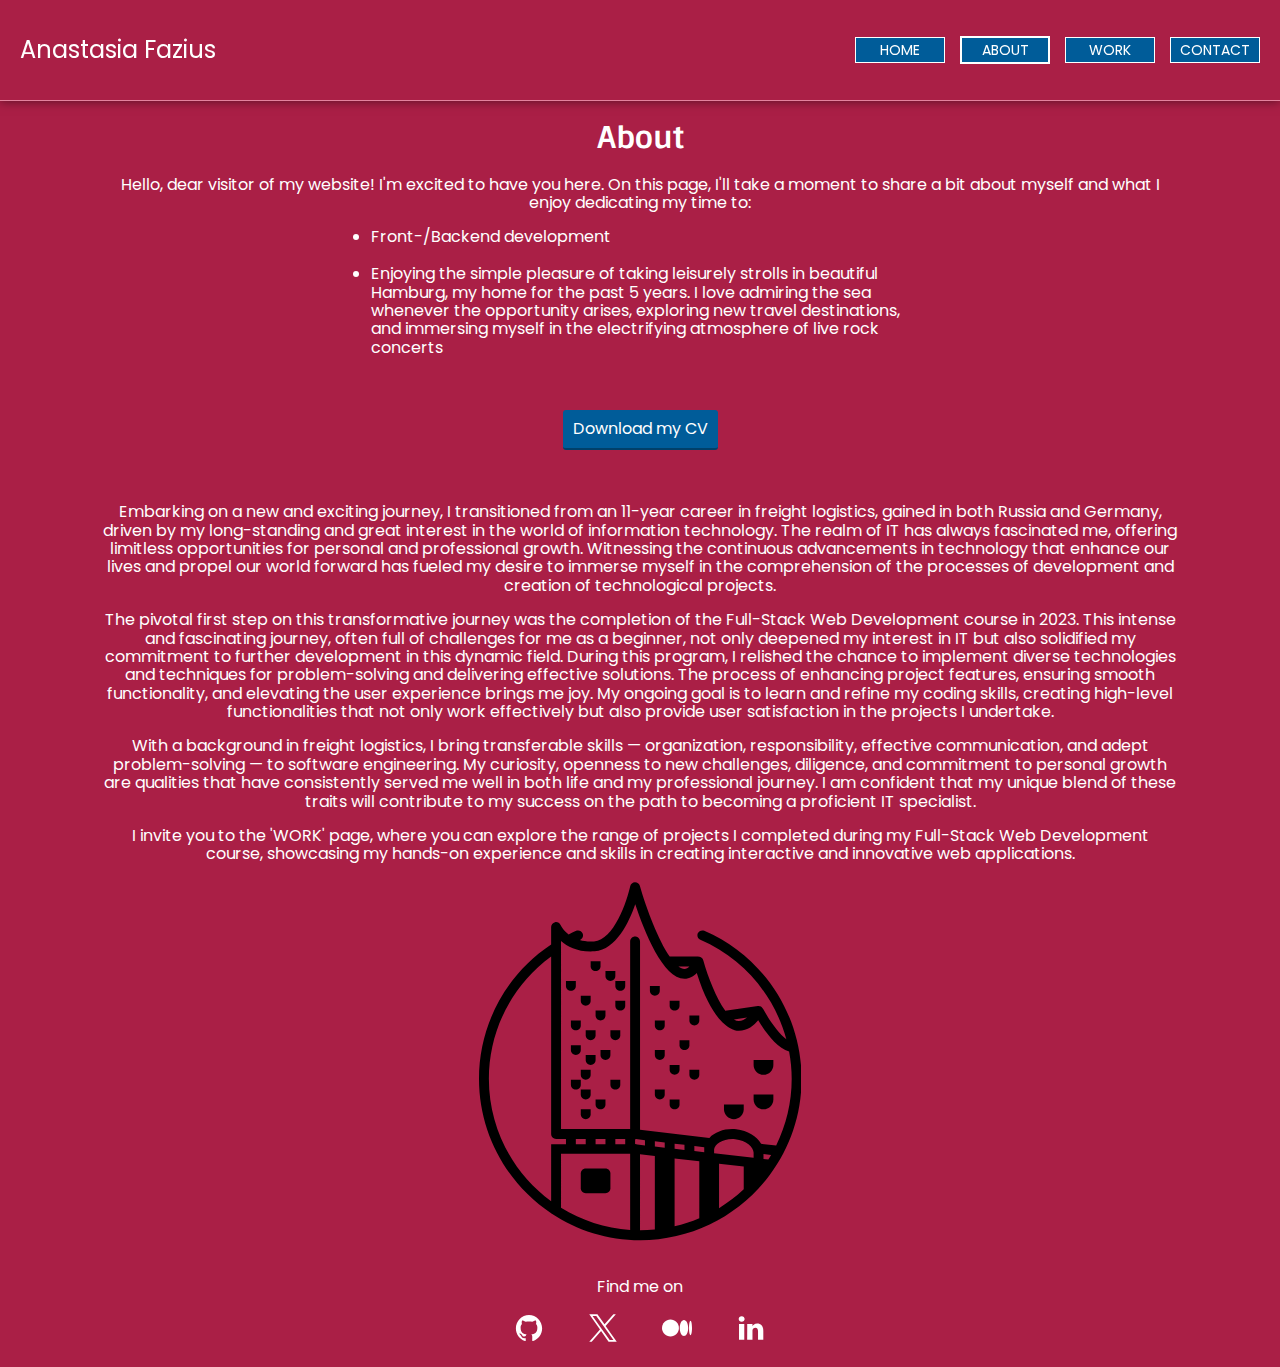
<file: about.html>
<!DOCTYPE html>
<html lang="en">
  <head>
    <meta charset="utf-8" />
    <meta name="viewport" content="width=device-width, initial-scale=1" />
    <title>About Anastasia Fazius</title>
    <meta http-equiv="X-UA-Compatible" content="ie=edge" />
    <link rel="shortcut icon" href="img/my-favicon.ico" />
    <link
      rel="stylesheet"
      type="text/css"
      href="css/necolas.github.io_normalize.css_latest_normalize.css"
    />
    <link rel="stylesheet" type="text/css" href="css/style.production.css" />
    <!-- <link rel="stylesheet" type="text/css" href="css/styles-origin.css" /> -->
    <!-- Fonts -->
    <link rel="preconnect" href="https://fonts.googleapis.com" />
    <link rel="preconnect" href="https://fonts.gstatic.com" crossorigin />
    <link
      href="https://fonts.googleapis.com/css2?family=Sintony:wght@400;700&display=swap"
      rel="stylesheet"
    />

    <link rel="preconnect" href="https://fonts.googleapis.com" />
    <link rel="preconnect" href="https://fonts.gstatic.com" crossorigin />
    <link
      href="https://fonts.googleapis.com/css2?family=Poppins:ital@0;1&display=swap"
      rel="stylesheet"
    />
    <link rel="preconnect" href="https://fonts.googleapis.com" />
    <link rel="preconnect" href="https://fonts.gstatic.com" crossorigin />
    <link
      href="https://fonts.googleapis.com/css2?family=Poppins:ital@1&display=swap"
      rel="stylesheet"
    />
  </head>
  <body>
    <header class="page-header">
      <p class="page-header__item" id="logo-name">Anastasia Fazius</p>
      <nav class="main-navigation page-header__item">
        <ul role="menubar" class="navigation-list">
          <li
            role="presentation"
            onclick="redirectTo('index.html');"
            style="cursor: pointer"
          >
            <a href="index.html" role="menuitem" class="navigation-list__item"
              >HOME</a
            >
          </li>
          <li
            role="presentation"
            style="border: 2px solid white; cursor: pointer"
            onclick="redirectTo('about.html');"
          >
            <a
              href="about.html"
              role="menuitem"
              class="navigation-list__item--active"
              >ABOUT</a
            >
          </li>
          <li
            role="presentation"
            onclick="redirectTo('work.html');"
            style="cursor: pointer"
          >
            <a href="work.html" role="menuitem" class="navigation-list__item"
              >WORK</a
            >
          </li>
          <li
            role="presentation"
            onclick="redirectTo('contact.html');"
            style="cursor: pointer"
          >
            <a href="contact.html" role="menuitem" class="navigation-list__item"
              >CONTACT</a
            >
          </li>
        </ul>
      </nav>
    </header>

    <main class="main_about">
      <!--style="padding: 0 20px; height: 100%; "-->
      <h1>About</h1>
      <div>
        <p style="margin-top: 0">
          Hello, dear visitor of my website! I'm excited to have you here. On
          this page, I'll take a moment to share a bit about myself and what I
          enjoy dedicating my time to:
        </p>
        <ul class="introduction-text">
          <li>Front-/Backend development</li>
          <br />
          <li>
            Enjoying the simple pleasure of taking leisurely strolls in
            beautiful Hamburg, my home for the past 5 years. I love admiring the
            sea whenever the opportunity arises, exploring new travel
            destinations, and immersing myself in the electrifying atmosphere of
            live rock concerts
          </li>
        </ul>

        <br />
        <br />
        <a href="files/Anastasia Fazius_CV.pdf" class="button" download
          >Download my CV</a
        >
      </div>
      <br />
      <br />

      <div>
        <p>
          Embarking on a new and exciting journey, I transitioned from an
          11-year career in freight logistics, gained in both Russia and
          Germany, driven by my long-standing and great interest in the world of
          information technology. The realm of IT has always fascinated me,
          offering limitless opportunities for personal and professional growth.
          Witnessing the continuous advancements in technology that enhance our
          lives and propel our world forward has fueled my desire to immerse
          myself in the comprehension of the processes of development and
          creation of technological projects.
        </p>
        <p>
          The pivotal first step on this transformative journey was the
          completion of the Full-Stack Web Development course in 2023. This
          intense and fascinating journey, often full of challenges for me as a
          beginner, not only deepened my interest in IT but also solidified my
          commitment to further development in this dynamic field. During this
          program, I relished the chance to implement diverse technologies and
          techniques for problem-solving and delivering effective solutions. The
          process of enhancing project features, ensuring smooth functionality,
          and elevating the user experience brings me joy. My ongoing goal is to
          learn and refine my coding skills, creating high-level functionalities
          that not only work effectively but also provide user satisfaction in
          the projects I undertake.
        </p>
        <p>
          With a background in freight logistics, I bring transferable skills —
          organization, responsibility, effective communication, and adept
          problem-solving — to software engineering. My curiosity, openness to
          new challenges, diligence, and commitment to personal growth are
          qualities that have consistently served me well in both life and my
          professional journey. I am confident that my unique blend of these
          traits will contribute to my success on the path to becoming a
          proficient IT specialist.
        </p>
        <p>
          I invite you to the 'WORK' page, where you can explore the range of
          projects I completed during my Full-Stack Web Development course,
          showcasing my hands-on experience and skills in creating interactive
          and innovative web applications.
        </p>
      </div>

      <div class="svg-wrapper">
        <svg
          role="img"
          alt="Graphic image of the Elbe Philharmonic in Hamburg"
          width="276.5224mm"
          height="306.86426mm"
          viewBox="0 0 276.5224 306.86426"
          version="1.1"
          id="svg324"
          inkscape:export-filename="bitmap.svg"
          inkscape:export-xdpi="96"
          inkscape:export-ydpi="96"
          xmlns:inkscape="http://www.inkscape.org/namespaces/inkscape"
          xmlns:sodipodi="http://sodipodi.sourceforge.net/DTD/sodipodi-0.dtd"
          xmlns="http://www.w3.org/2000/svg"
          xmlns:svg="http://www.w3.org/2000/svg"
        >
          <sodipodi:namedview
            id="namedview326"
            pagecolor="#ffffff"
            bordercolor="#000000"
            borderopacity="0.25"
            inkscape:showpageshadow="2"
            inkscape:pageopacity="0.0"
            inkscape:pagecheckerboard="0"
            inkscape:deskcolor="#d1d1d1"
            inkscape:document-units="mm"
            showgrid="false"
          />
          <defs id="defs321" />
          <g
            inkscape:label="Layer 1"
            inkscape:groupmode="layer"
            id="layer1"
            transform="translate(73.680548,40.238576)"
          >
            <g
              id="g77"
              transform="matrix(0.35277778,0,0,0.35277778,-147.29993,-129.13613)"
            >
              <path
                d="m 756.14,370.07 c -6.0586,-2.5938 -13.152,0.16797 -15.781,6.2539 -2.6289,6.0859 0.16797,13.141 6.2539,15.781 104.46,45.203 180.06,135.06 208.91,241.52 -19.523,-14.578 -43.078,-48.516 -56.941,-74.426 -0.0469,-0.0977 -0.14453,-0.16797 -0.19141,-0.26562 -0.19141,-0.32422 -0.44531,-0.58984 -0.66016,-0.88672 -0.5625,-0.80469 -1.1992,-1.5234 -1.9336,-2.1484 -0.40625,-0.35938 -0.81641,-0.68359 -1.2734,-0.98438 -0.76953,-0.49219 -1.5977,-0.875 -2.4492,-1.1875 -0.61328,-0.22656 -1.1992,-0.40625 -1.8477,-0.53906 -0.79297,-0.15625 -1.5859,-0.32422 -2.3867,-0.32422 -0.3125,0 -0.60156,0.10938 -0.91016,0.14453 -0.21484,0.0234 -0.40625,-0.0586 -0.625,-0.0352 l -79.117,11.305 c -21.781,-30.145 -42.312,-81.84 -53.52,-122.61 -0.0859,-0.30078 -0.27734,-0.53906 -0.37109,-0.82812 -0.17969,-0.50391 -0.39453,-0.94922 -0.64844,-1.4297 -0.43359,-0.83984 -0.94922,-1.5977 -1.5586,-2.3047 -0.3125,-0.37109 -0.60156,-0.73047 -0.96094,-1.0547 -0.81641,-0.75781 -1.7383,-1.3555 -2.7461,-1.8477 -0.27734,-0.13281 -0.49219,-0.33594 -0.76953,-0.44531 -1.1992,-0.49219 -2.4844,-0.81641 -3.8281,-0.88672 -0.14453,-0.0117 -0.26562,0.0352 -0.39453,0.0352 -0.10938,0 -0.19141,-0.0586 -0.28906,-0.0586 h -70.02 c -27.613,-40.559 -56.125,-114.45 -72.539,-172.14 -1.5117,-5.293 -6.625,-8.832 -11.914,-8.7109 -5.4961,0.16797 -10.176,4.0547 -11.352,9.4336 -7.9453,36.254 -39.254,131.09 -88.152,134.59 -13.488,0.99609 -24.91,-0.52734 -34.668,-3.3945 0.28906,-0.13281 0.57422,-0.27734 0.86328,-0.40625 6.0859,-2.6406 8.8672,-9.707 6.2383,-15.781 -2.6289,-6.0859 -9.7188,-8.8672 -15.781,-6.2383 -6.2148,2.6992 -12.301,5.6289 -18.336,8.6289 -13.367,-10.559 -19.129,-22.141 -19.547,-23.039 -2.3633,-5.1133 -7.9805,-7.8359 -13.477,-6.6719 -5.5078,1.2344 -9.4219,6.1094 -9.4219,11.734 v 42.445 c -109.78,72.938 -175.31,194.94 -175.31,326.63 0,136.07 69.73,256.12 175.31,326.40997 v 0.5039 h 0.79297 c 61.945,41.027 136.13,65.004 215.82,65.004 216.1,0 391.92,-175.80996 391.92,-391.91996 0,-156.45 -92.785,-297.7 -236.39,-359.86 z m 104.05,210.88 c -5.6523,4.6914 -12.48,8.3047 -20.195,8.3047 -3.875,0 -7.8477,-1.332 -11.867,-3.7188 z M 719.96,456.86 c -3.4922,3.4336 -7.5703,6 -11.965,6 -4.6797,0 -9.625,-2.1602 -14.723,-6 z M 232.69,729.93 c 0,-118.19 56.305,-228 151.31,-297.28 V 864 c 0,6.6367 5.375,12 12,12 h 24 v 12.875 l -36,-0.0117 v 138.2 C 292.367,960.08328 232.69,851.86328 232.69,729.92328 Z M 576,912 v 184.93 c -61.285,-4.0664 -118.51,-23.16 -168,-53.688 V 911.992 Z M 444,888.875 V 876 h 24 v 12.887 z m 48,0.0234 v -12.898 h 24 v 12.91 z m 48,0.0117 v -12.91 h 24 v 12.926 z m 48,-0.96875 v -11.09 c 0.94922,0 1.7891,-0.33594 2.6641,-0.53906 l 21.336,2.543 v 12.77 l -18.422,-2.1016 c -1.6797,-0.91016 -3.5273,-1.5703 -5.5781,-1.582 z m 12,209.88995 -0.0586,-184.43995 36.059,4.2344 v 178.48995 c -11.652,1.1172 -23.449,1.7383 -35.387,1.7383 -0.20703,-0.01 -0.41016,-0.02 -0.61328,-0.02 z m 36,-203.45995 v -12.648 l 24,2.8555 v 12.527 z m 108,35.918 v 138.46995 c -19.211,8.1602 -39.289,14.629 -60,19.453 V 923.26241 Z m -60,-30.445 v -12.395 l 24,2.8555 v 12.277 z m 216,24.625 v -11.93 l 18.59,2.125 c -2.1953,3.7578 -4.4414,7.4766 -6.7695,11.148 z m -24,-2.7383 -96,-10.945 v -9.6953 c 1.7656,-13.871 24.457,-27.613 51.336,-24.637 26.988,2.9883 45.504,20.09 44.664,33.707 z m -84,14.184 60,7.0312 v 55.273 c -18.359,17.20695 -38.426,32.61695 -60,45.81595 z m -36,-27.863 -24,-2.7344 v -12.156 l 24,2.8555 z m 174.84,-16.125 -36.625,-4.1875 c -10.234,-18.059 -32.832,-32.113 -60.254,-35.148 -26.27,-2.8906 -51.086,5.8203 -65.449,20.797 l -168.51,-19.973 v -457.41 c 0,-6.625 -5.375,-12 -12,-12 -6.625,0 -12,5.375 -12,12 v 456 h -168 v -457.23 c 16.453,14.316 42.66,27.996 81.852,25.211 51.84,-3.7305 83.23,-69.898 98.52,-114.17 21.828,65.879 67.477,181.04 119.63,181.04 12.59,0 22.512,-6.4453 29.82,-13.992 41.879,133.27 92.062,140.39 102.18,140.39 21.324,0 37.297,-13.715 47.172,-25.68 15.516,25.609 45.086,67.789 75.07,75.816 3.9844,21.719 6.2891,43.922 6.2891,66.539 0,58.117 -13.594,113.09 -37.691,162 z"
                id="path9"
              />

              <path
                class="background"
                d="m 528,492 c 6.6367,0 12,-5.375 12,-12 v -12 h -24 v 12 c 0,6.625 5.3633,12 12,12 z"
                id="path11"
              />
              <path
                d="m 492,468 c 6.6367,0 12,-5.375 12,-12 v -12 h -24 v 12 c 0,6.625 5.3633,12 12,12 z"
                id="path13"
              />
              <path
                d="m 540,552 c 0,6.625 5.3633,12 12,12 6.6367,0 12,-5.375 12,-12 v -12 h -24 z"
                id="path15"
              />
              <path
                d="m 540,504 c 0,6.625 5.3633,12 12,12 6.6367,0 12,-5.375 12,-12 v -12 h -24 z"
                id="path17"
              />
              <path
                d="m 648,516 v -12 h -24 v 12 c 0,6.625 5.3633,12 12,12 6.6367,0 12,-5.375 12,-12 z"
                id="path19"
              />
              <path
                d="m 684,564 c 6.6367,0 12,-5.375 12,-12 v -12 h -24 v 12 c 0,6.625 5.3633,12 12,12 z"
                id="path21"
              />
              <path
                d="m 720,588 c 0,6.625 5.3633,12 12,12 6.6367,0 12,-5.375 12,-12 v -12 h -24 z"
                id="path23"
              />

              <path
                class="background"
                d="m 720,636 h -24 v 12 c 0,6.625 5.3633,12 12,12 6.6367,0 12,-5.375 12,-12 z"
                id="path25"
              />
              <path
                d="m 672,708 c 0,6.625 5.3633,12 12,12 6.6367,0 12,-5.375 12,-12 v -12 h -24 z"
                id="path27"
              />
              <path
                d="m 720,720 c 0,6.625 5.3633,12 12,12 6.6367,0 12,-5.375 12,-12 v -12 h -24 z"
                id="path29"
              />
              <path
                d="m 636,600 c 0,6.625 5.3633,12 12,12 6.6367,0 12,-5.375 12,-12 v -12 h -24 z"
                id="path31"
              />
              <path
                d="m 636,672 c 0,6.625 5.3633,12 12,12 6.6367,0 12,-5.375 12,-12 v -12 h -24 z"
                id="path33"
              />

              <path
                class="background"
                d="m 636,768 c 0,6.625 5.3633,12 12,12 6.6367,0 12,-5.375 12,-12 v -12 h -24 z"
                id="path35"
              />
              <path
                d="m 672,792 c 0,6.625 5.3633,12 12,12 6.6367,0 12,-5.375 12,-12 v -12 h -24 z"
                id="path37"
              />
              <path
                d="m 528,624 c 0,6.625 5.3633,12 12,12 6.6367,0 12,-5.375 12,-12 v -12 h -24 z"
                id="path39"
              />

              <path
                class="background"
                d="m 528,660 h -24 v 12 c 0,6.625 5.3633,12 12,12 6.6367,0 12,-5.375 12,-12 z"
                id="path41"
              />
              <path
                d="m 528,744 c 0,6.625 5.3633,12 12,12 6.6367,0 12,-5.375 12,-12 v -12 h -24 z"
                id="path43"
              />
              <path
                d="m 492,792 c 0,6.625 5.3633,12 12,12 6.6367,0 12,-5.375 12,-12 v -12 h -24 z"
                id="path45"
              />
              <path
                d="m 456,816 c 0,6.625 5.3633,12 12,12 6.6367,0 12,-5.375 12,-12 v -12 h -24 z"
                id="path47"
              />
              <path
                d="m 456,732 h -24 v 12 c 0,6.625 5.3633,12 12,12 6.6367,0 12,-5.375 12,-12 z"
                id="path49"
              />

              <path
                class="background"
                d="m 456,768 c 0,6.625 5.3633,12 12,12 6.6367,0 12,-5.375 12,-12 v -12 h -24 z"
                id="path51"
              />
              <path
                d="m 492,672 h -24 v 12 c 0,6.625 5.3633,12 12,12 6.6367,0 12,-5.375 12,-12 z"
                id="path53"
              />

              <path
                class="background"
                d="m 432,660 c 0,6.625 5.3633,12 12,12 6.6367,0 12,-5.375 12,-12 v -12 h -24 z"
                id="path55"
              />
              <path
                d="m 456,720 c 0,6.625 5.3633,12 12,12 6.6367,0 12,-5.375 12,-12 v -12 h -24 z"
                id="path57"
              />
              <path
                d="m 468,624 c 0,6.625 5.3633,12 12,12 6.6367,0 12,-5.375 12,-12 v -12 h -24 z"
                id="path59"
              />
              <path
                d="m 456,588 h -24 v 12 c 0,6.625 5.3633,12 12,12 6.6367,0 12,-5.375 12,-12 z"
                id="path61"
              />

              <path
                class="background"
                d="m 492,576 c 0,6.625 5.3633,12 12,12 6.6367,0 12,-5.375 12,-12 v -12 h -24 z"
                id="path63"
              />
              <path
                d="m 468,552 c 6.6367,0 12,-5.375 12,-12 v -12 h -24 v 12 c 0,6.625 5.3633,12 12,12 z"
                id="path65"
              />
              <path
                d="m 444,504 v -12 h -24 v 12 c 0,6.625 5.3633,12 12,12 6.6367,0 12,-5.375 12,-12 z"
                id="path67"
              />

              <path
                class="background"
                d="m 876,696 c 0,13.246 10.754,24 24,24 13.246,0 24,-10.754 24,-24 v -12 h -48 z"
                id="path69"
              />
              <path
                d="m 876,780 c 0,13.246 10.754,24 24,24 13.246,0 24,-10.754 24,-24 v -12 h -48 z"
                id="path71"
              />

              <path
                class="background"
                d="m 804,804 c 0,13.246 10.754,24 24,24 13.246,0 24,-10.754 24,-24 v -12 h -48 z"
                id="path73"
              />
              <path
                d="m 468,1008 h 48 c 6.625,0 12,-5.3633 12,-12 v -36 c 0,-6.6367 -5.375,-12 -12,-12 h -48 c -6.625,0 -12,5.3633 -12,12 v 36 c 0,6.6367 5.375,12 12,12 z"
                id="path75"
              />
            </g>
          </g>
        </svg>
      </div>
    </main>

    <footer class="page-footer">
      <p>Find me on</p>
      <div class="social-media">
        <a href="https://github.com/nastja4" target="_blank"
          ><img
            src="img/github_icon.svg"
            alt="A link to the account in the form of Github icon"
        /></a>
        <a href="https://twitter.com/AnastasiaFazius" target="_blank"
          ><img
            src="img/x_twitter_icon.svg"
            alt="A link to the account in the form of Twitter icon"
        /></a>
        <a href="https://medium.com/@anastasiafazius" target="_blank"
          ><img
            src="img/medium_icon.svg"
            alt="A link to the account in the form of Medium icon"
        /></a>
        <a href="https://www.linkedin.com/in/anastasiafazius/" target="_blank"
          ><img
            src="img/linkedin_icon.svg"
            alt="A link to the account in the form of LinkedIn icon"
        /></a>
      </div>
    </footer>
    <script src="js/main.js"></script>
    <!-- <script src="js/tota11y.min.js"></script> -->
  </body>
</html>
</file>
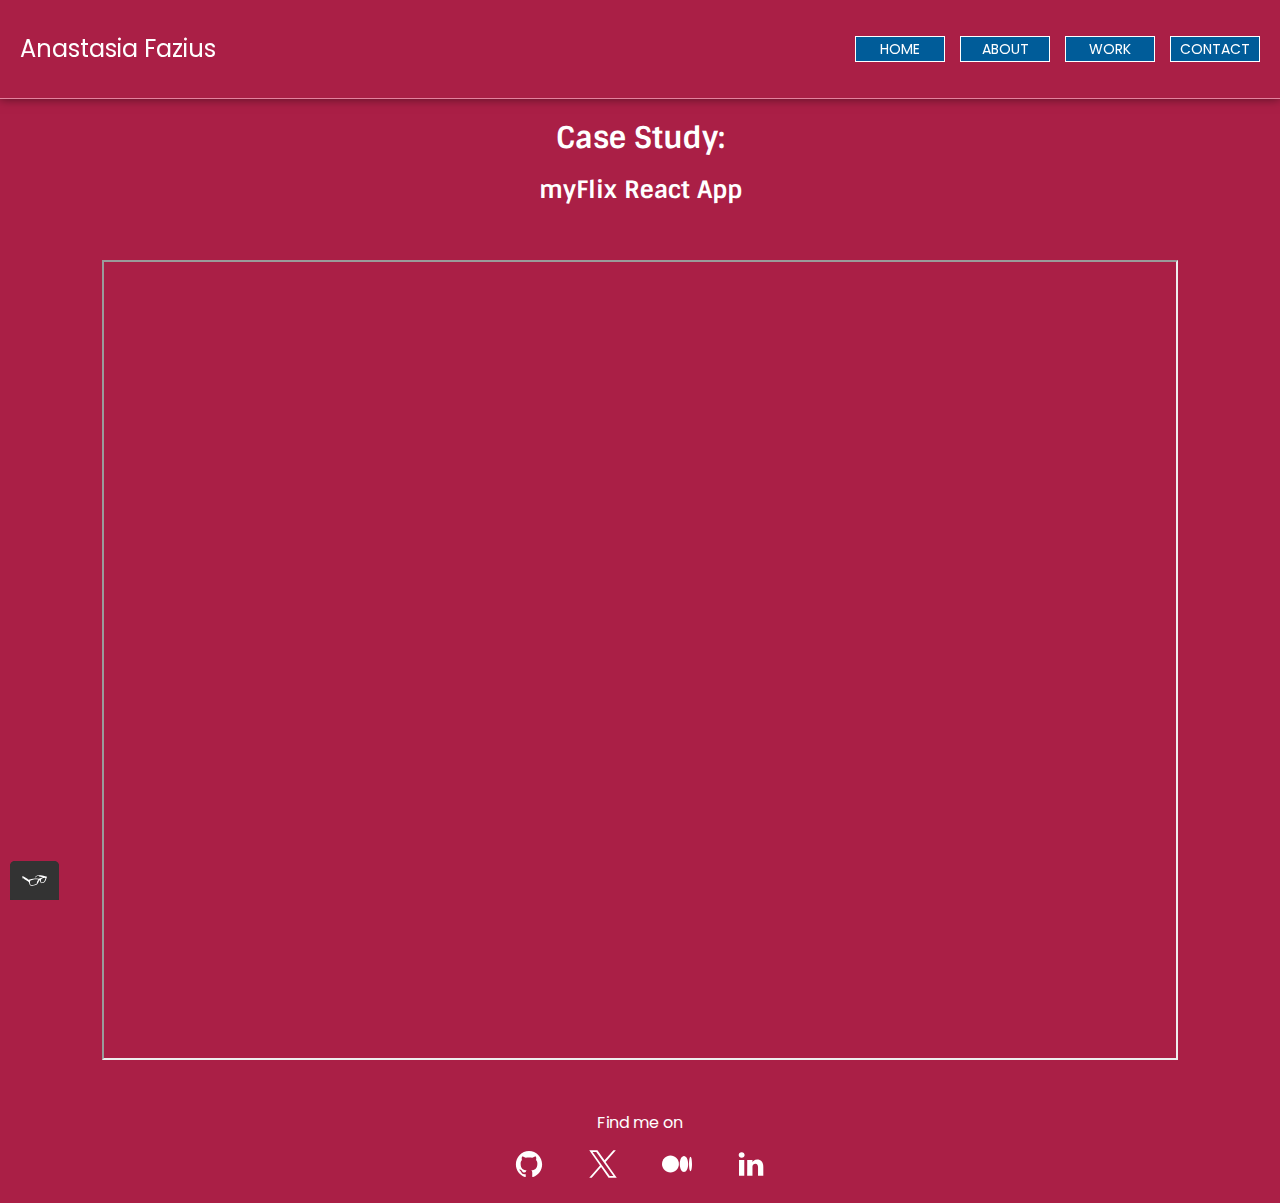
<file: casestudy.html>
<!DOCTYPE html>
<html lang="en">
  <head>
    <meta charset="utf-8">
    <meta name="viewport" content="width=device-width, initial-scale=1.0">
    <title>Case Study Project #3</title>
    <meta http-equiv="X-UA-Compatible" content="ie=edge">
        <link rel="shortcut icon" href="img/my-favicon.ico">
        <link rel="stylesheet" type="text/css" href="css/necolas.github.io_normalize.css_latest_normalize.css">
        <link rel="stylesheet" type="text/css" href="css/style.production.css">
        <!-- <link rel="stylesheet" type="text/css" href="css/styles-origin.css"> -->
        <!-- Fonts -->
        <link rel="preconnect" href="https://fonts.googleapis.com">
        <link rel="preconnect" href="https://fonts.gstatic.com" crossorigin>
        <link href="https://fonts.googleapis.com/css2?family=Sintony:wght@400;700&display=swap" rel="stylesheet">

        <link rel="preconnect" href="https://fonts.googleapis.com">
        <link rel="preconnect" href="https://fonts.gstatic.com" crossorigin>
        <link href="https://fonts.googleapis.com/css2?family=Poppins:ital@0;1&display=swap" rel="stylesheet">
        <link rel="preconnect" href="https://fonts.googleapis.com">
        <link rel="preconnect" href="https://fonts.gstatic.com" crossorigin>
        <link href="https://fonts.googleapis.com/css2?family=Poppins:ital@1&display=swap" rel="stylesheet">
  </head>
  <body>
    <header class="page-header">            
      <p class="page-header__item" id="logo-name">Anastasia Fazius</p>            
      <nav class="main-navigation page-header__item">
          <ul role="menubar" class="navigation-list">
              <li role="presentation" onclick="redirectTo('index.html');" style="cursor: pointer;">
                  <a href="index.html" role="menuitem" class="navigation-list__item">HOME</a>
              </li>
              <li role="presentation" onclick="redirectTo('about.html');" style="cursor: pointer;">
                  <a href="about.html" role="menuitem" class="navigation-list__item">ABOUT</a>
              </li>
              <li role="presentation" onclick="redirectTo('work.html');" style="cursor: pointer;">
                  <a href="work.html" role="menuitem" class="navigation-list__item">WORK</a>
              </li>          
              <li role="presentation" onclick="redirectTo('work.html');" style="cursor: pointer;">
                  <a href="contact.html" role="menuitem" class="navigation-list__item--active">CONTACT</a>
              </li>      
          </ul> 
      </nav>        
    </header>

    <main class="main_casestudy"> 
      <h1>Case Study:</h1>
      <h2 style="margin-top: 0;">myFlix React App</h2>
      <br>
      <br>
      <iframe src="files/case-study-React-app.pdf" width="100%" height="800px"></iframe>
      <br>      
    </main>

    <footer class="page-footer">
      <p>
          Find me on
      </p>
      <div class="social-media">
          <a href="https://github.com/nastja4" target="_blank"><img src="img/github_icon.svg" alt="A link to the account in the form of Github icon"></a>                
          <a href="https://twitter.com/AnastasiaFazius" target="_blank"><img src="img/x_twitter_icon.svg" alt="A link to the account in the form of Twitter icon"></a>
          <a href="https://medium.com/@anastasiafazius" target="_blank"><img src="img/medium_icon.svg" alt="A link to the account in the form of Medium icon"></a>
          <a href="https://www.linkedin.com/in/anastasiafazius/" target="_blank"><img src="img/linkedin_icon.svg" alt="A link to the account in the form of LinkedIn icon"></a>
      </div>
    </footer>        
    <script src="js/main.js"></script> 
    <script src="js/tota11y.min.js"></script>
  </body>
</html>
</file>
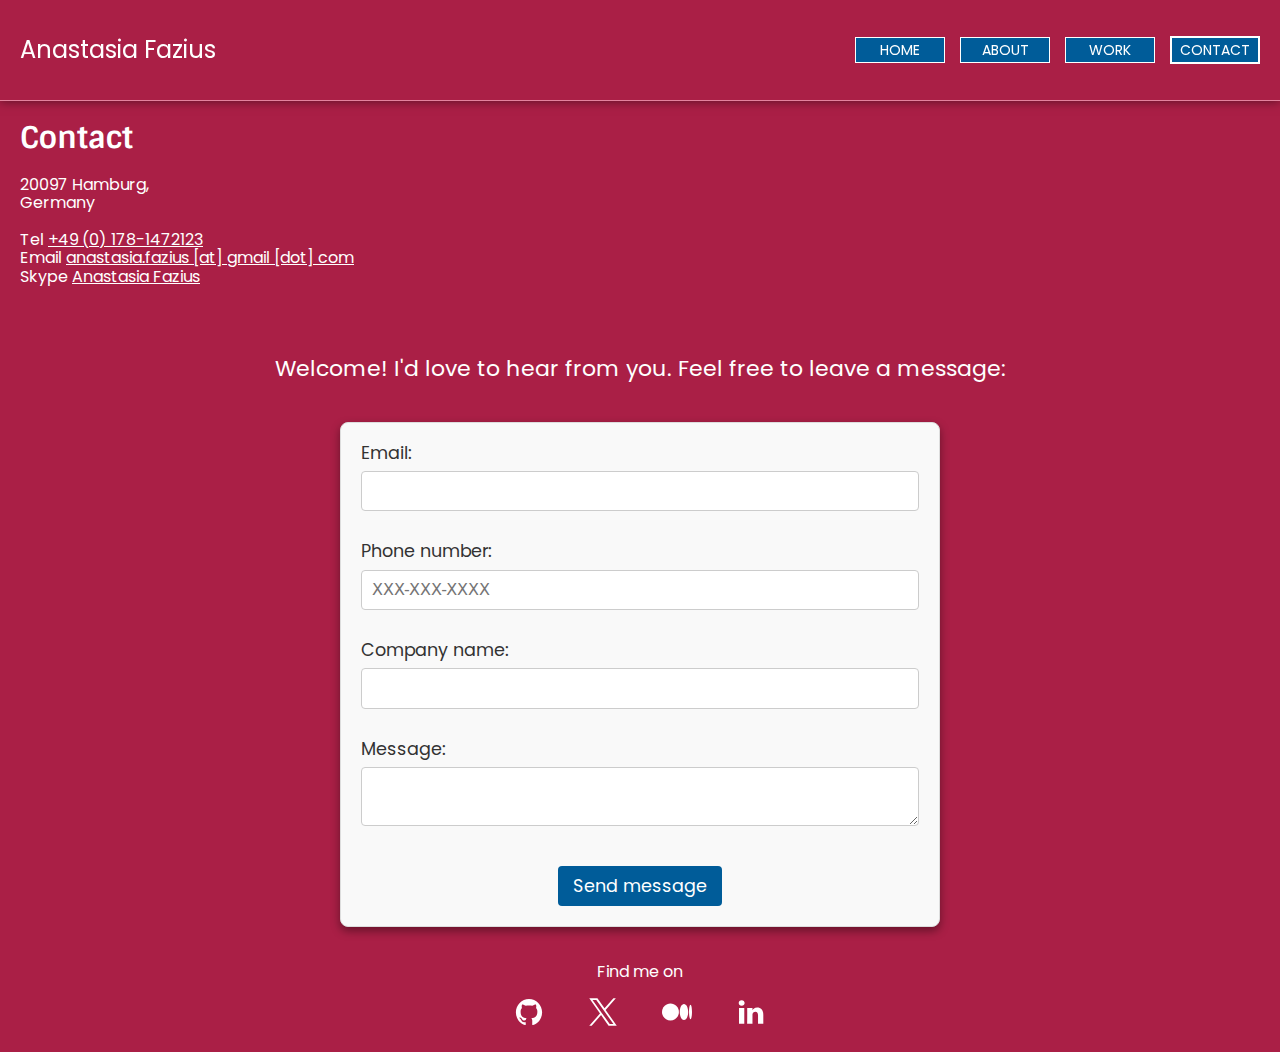
<file: contact.html>
<!DOCTYPE html>
<html lang="en">
  <head>
    <meta charset="utf-8" />
    <meta name="viewport" content="width=device-width, initial-scale=1" />
    <title>Contact Anastasia Fazius</title>
    <meta http-equiv="X-UA-Compatible" content="ie=edge" />
    <link rel="shortcut icon" href="img/my-favicon.ico" />
    <link
      rel="stylesheet"
      type="text/css"
      href="css/necolas.github.io_normalize.css_latest_normalize.css"
    />
    <link rel="stylesheet" type="text/css" href="css/style.production.css" />
    <!-- <link rel="stylesheet" type="text/css" href="css/styles-origin.css" /> -->
    <!-- Fonts -->
    <link rel="preconnect" href="https://fonts.googleapis.com" />
    <link rel="preconnect" href="https://fonts.gstatic.com" crossorigin />
    <link
      href="https://fonts.googleapis.com/css2?family=Sintony:wght@400;700&display=swap"
      rel="stylesheet"
    />

    <link rel="preconnect" href="https://fonts.googleapis.com" />
    <link rel="preconnect" href="https://fonts.gstatic.com" crossorigin />
    <link
      href="https://fonts.googleapis.com/css2?family=Poppins:ital@0;1&display=swap"
      rel="stylesheet"
    />
    <link rel="preconnect" href="https://fonts.googleapis.com" />
    <link rel="preconnect" href="https://fonts.gstatic.com" crossorigin />
    <link
      href="https://fonts.googleapis.com/css2?family=Poppins:ital@1&display=swap"
      rel="stylesheet"
    />
  </head>
  <body>
    <header class="page-header">
      <p class="page-header__item" id="logo-name">Anastasia Fazius</p>
      <nav class="main-navigation page-header__item">
        <ul role="menubar" class="navigation-list">
          <li
            role="presentation"
            onclick="redirectTo('index.html');"
            style="cursor: pointer"
          >
            <a href="index.html" role="menuitem" class="navigation-list__item"
              >HOME</a
            >
          </li>
          <li
            role="presentation"
            onclick="redirectTo('about.html');"
            style="cursor: pointer"
          >
            <a href="about.html" role="menuitem" class="navigation-list__item"
              >ABOUT</a
            >
          </li>
          <li
            role="presentation"
            onclick="redirectTo('work.html');"
            style="cursor: pointer"
          >
            <a href="work.html" role="menuitem" class="navigation-list__item"
              >WORK</a
            >
          </li>
          <li
            role="presentation"
            onclick="redirectTo('work.html');"
            style="border: 2px solid white; cursor: pointer"
          >
            <a
              href="contact.html"
              role="menuitem"
              class="navigation-list__item--active"
              >CONTACT</a
            >
          </li>
        </ul>
      </nav>
    </header>

    <main style="padding: 0 20px">
      <!-- height: 100% to main's style -->
      <div class="contact_page-section">
        <h1>Contact</h1>
        <div class="contactDetails">
          20097 Hamburg,<br />
          Germany<br />
          <br />
          Tel <a href="tel:+49(0)178-1472123">+49 (0) 178-1472123</a><br />
          Email
          <a href="mailto:AnastasiaFazius@gmx.de"
            >anastasia.fazius [at] gmail [dot] com</a
          ><br />
          Skype <a href="skype:live:chetaa.de?call">Anastasia Fazius</a>
        </div>

        <div style="text-align: center">
          <p class="welcome-message">
            Welcome! I'd love to hear from you. Feel free to leave a message:
          </p>
        </div>

        <br />
        <div class="contactForm">
          <form
            action="https://formspree.io/f/xvojyjgq"
            method="post"
            id="contact-form"
          >
            <label class="standard-label" for="contact-email"> Email: </label>
            <input type="email" name="email" id="contact-email" required />

            <label class="standard-label" for="contact-phone">
              Phone number:
            </label>
            <!-- <input type="tel" id="contact-phone" placeholder="XXX-XXX-XXXX" pattern="\d{3}[\-]\d{3}[\-]\d{4}"> -->
            <input
              type="tel"
              name="phone"
              id="contact-phone"
              placeholder="XXX-XXX-XXXX"
            />

            <label class="standard-label" for="company-name">
              Company name:
            </label>
            <input type="text" name="company_name" id="company-name" />

            <label class="standard-label" for="contact-message">
              Message:
            </label>
            <textarea
              name="message"
              maxlength="240"
              id="contact-message"
              required
            ></textarea>

            <button
              type="submit"
              class="button"
              style="background-color: #005c99"
            >
              Send message
            </button>
          </form>
        </div>
      </div>
    </main>

    <footer class="page-footer">
      <p>Find me on</p>
      <div class="social-media">
        <a href="https://github.com/nastja4" target="_blank"
          ><img
            src="img/github_icon.svg"
            alt="A link to the account in the form of Github icon"
        /></a>
        <a href="https://twitter.com/AnastasiaFazius" target="_blank"
          ><img
            src="img/x_twitter_icon.svg"
            alt="A link to the account in the form of Twitter icon"
        /></a>
        <a href="https://medium.com/@anastasiafazius" target="_blank"
          ><img
            src="img/medium_icon.svg"
            alt="A link to the account in the form of Medium icon"
        /></a>
        <a href="https://www.linkedin.com/in/anastasiafazius/" target="_blank"
          ><img
            src="img/linkedin_icon.svg"
            alt="A link to the account in the form of LinkedIn icon"
        /></a>
      </div>
    </footer>
    <script src="js/main.js"></script>
    <!-- <script src="js/tota11y.min.js"></script> -->
  </body>
</html>
</file>
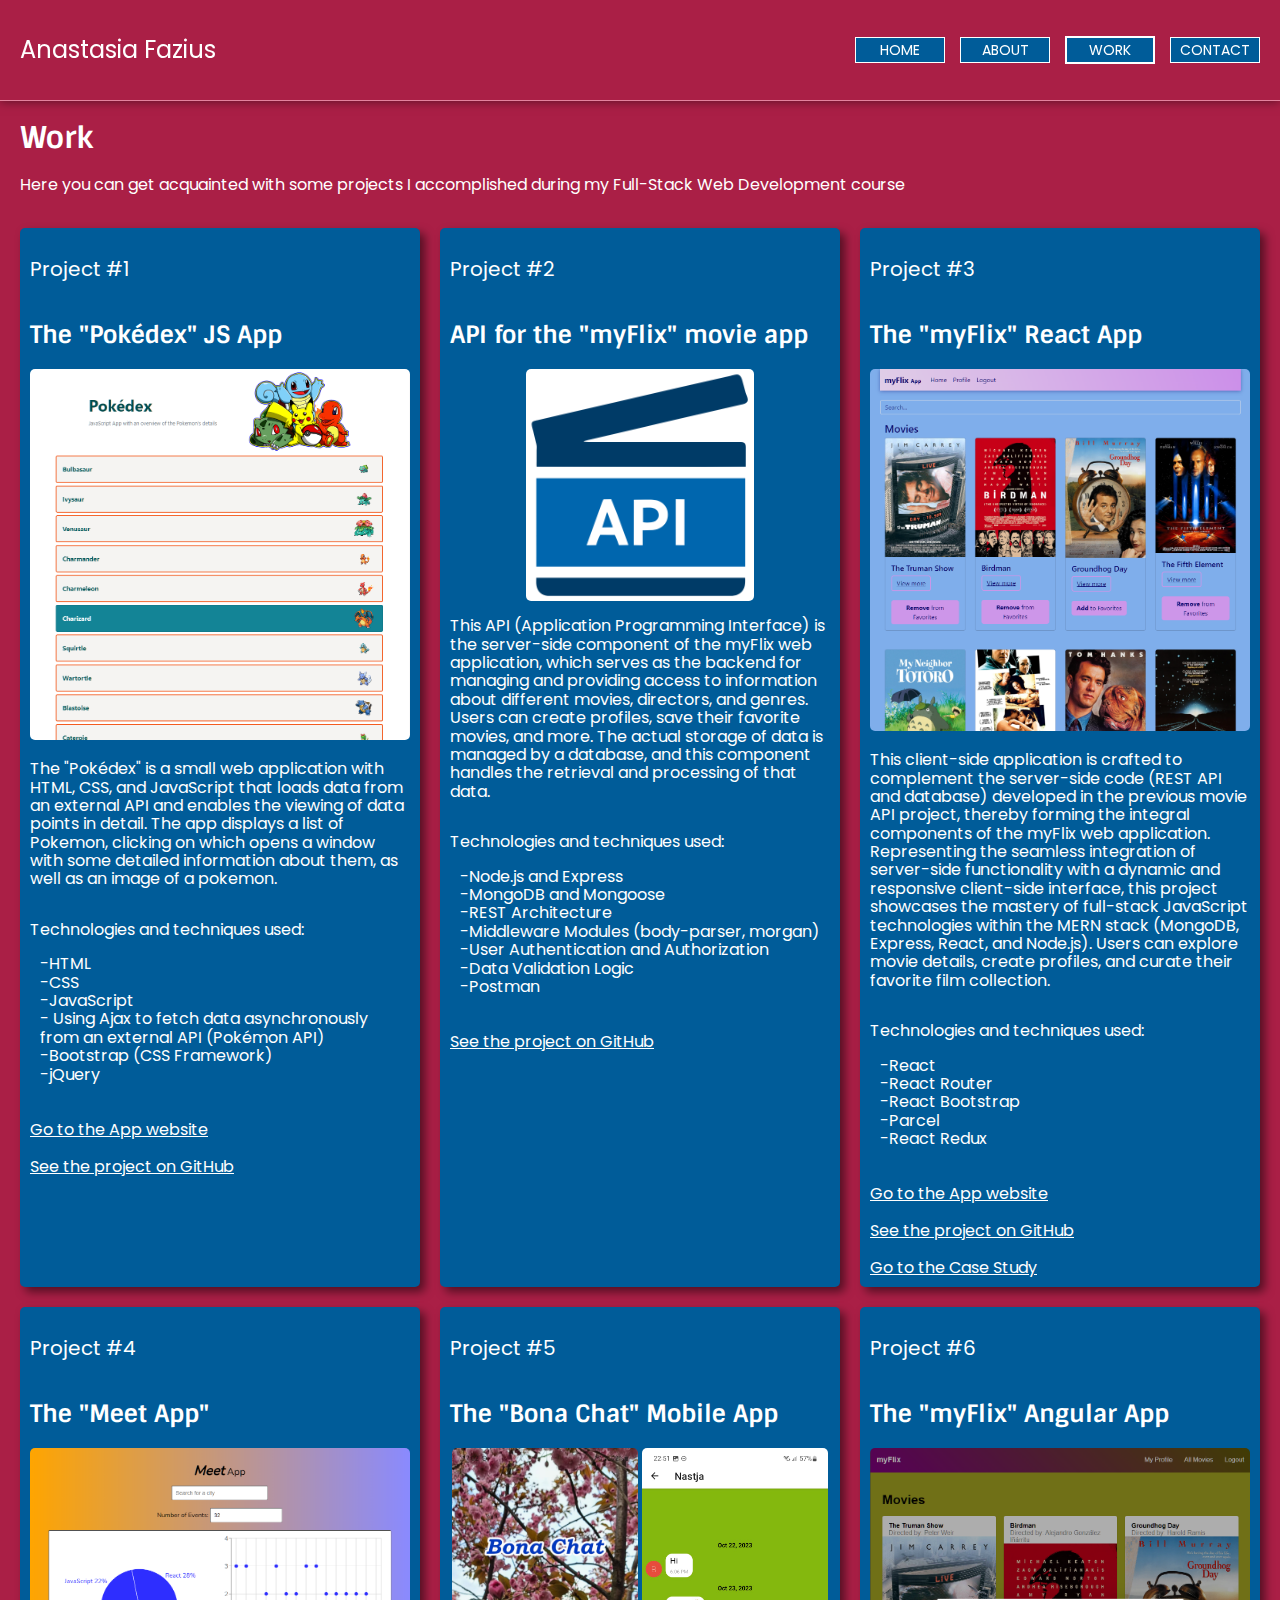
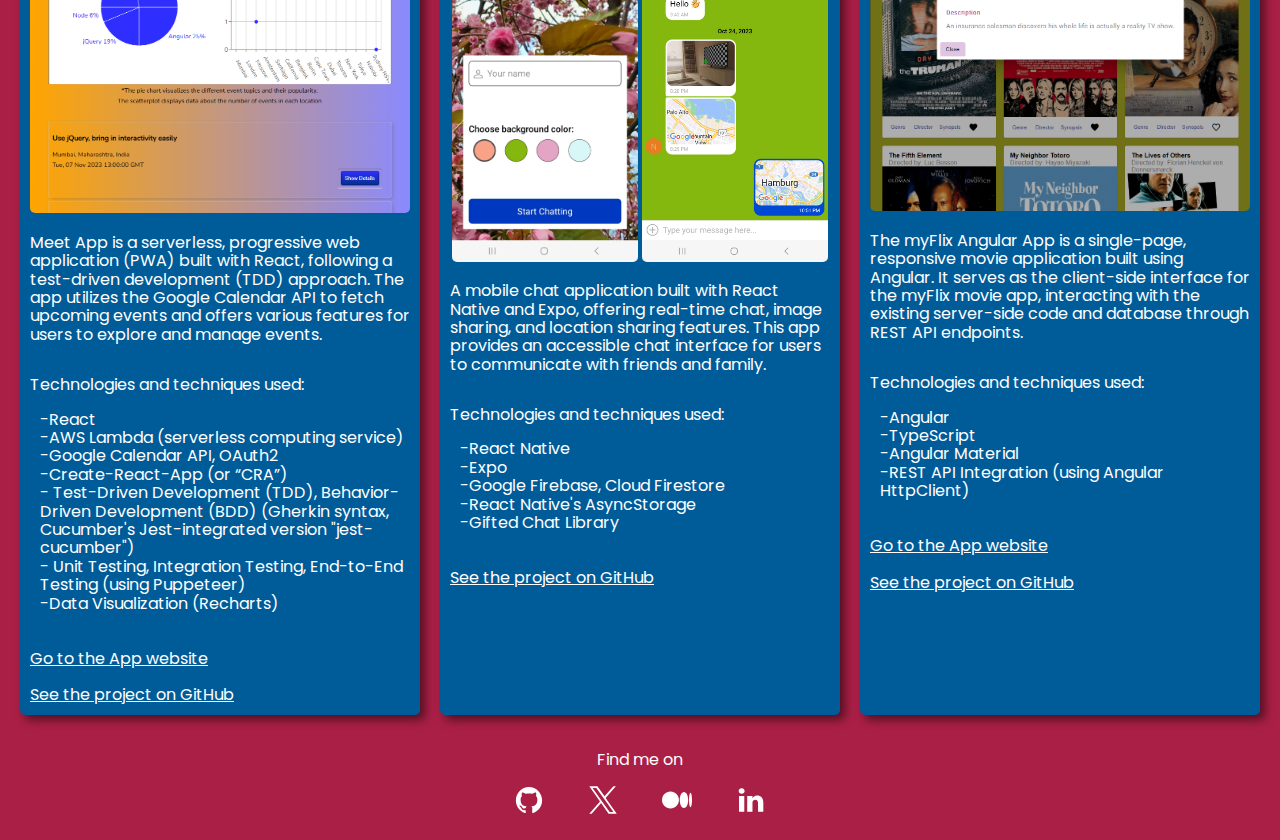
<file: work.html>
<!DOCTYPE html>
<html lang="en">
  <head>
    <meta charset="utf-8" />
    <meta name="viewport" content="width=device-width, initial-scale=1" />
    <title>Work - Projects of Anastasia Fazius</title>
    <meta http-equiv="X-UA-Compatible" content="ie=edge" />
    <!-- Improve my favicon -->
    <link rel="shortcut icon" href="img/my-favicon.ico" />
    <link
      rel="stylesheet"
      type="text/css"
      href="css/necolas.github.io_normalize.css_latest_normalize.css"
    />
    <link rel="stylesheet" type="text/css" href="css/style.production.css" />
    <!-- <link rel="stylesheet" type="text/css" href="css/styles-origin.css" /> -->
    <!-- Fonts -->
    <link rel="preconnect" href="https://fonts.googleapis.com" />
    <link rel="preconnect" href="https://fonts.gstatic.com" crossorigin />
    <link
      href="https://fonts.googleapis.com/css2?family=Sintony:wght@400;700&display=swap"
      rel="stylesheet"
    />

    <link rel="preconnect" href="https://fonts.googleapis.com" />
    <link rel="preconnect" href="https://fonts.gstatic.com" crossorigin />
    <link
      href="https://fonts.googleapis.com/css2?family=Poppins:ital@0;1&display=swap"
      rel="stylesheet"
    />
    <link rel="preconnect" href="https://fonts.googleapis.com" />
    <link rel="preconnect" href="https://fonts.gstatic.com" crossorigin />
    <link
      href="https://fonts.googleapis.com/css2?family=Poppins:ital@1&display=swap"
      rel="stylesheet"
    />
  </head>
  <body>
    <header class="page-header">
      <p class="page-header__item" id="logo-name">Anastasia Fazius</p>
      <nav class="main-navigation page-header__item">
        <ul role="menubar" class="navigation-list">
          <li
            role="presentation"
            onclick="redirectTo('index.html');"
            style="cursor: pointer"
          >
            <a href="index.html" role="menuitem" class="navigation-list__item"
              >HOME</a
            >
          </li>
          <li
            role="presentation"
            onclick="redirectTo('about.html');"
            style="cursor: pointer"
          >
            <a href="about.html" role="menuitem" class="navigation-list__item"
              >ABOUT</a
            >
          </li>
          <li
            role="presentation"
            onclick="redirectTo('contact.html');"
            style="border: 2px solid white; cursor: pointer"
          >
            <a
              href="work.html"
              role="menuitem"
              class="navigation-list__item--active"
              >WORK</a
            >
          </li>
          <li
            role="presentation"
            onclick="redirectTo('contact.html');"
            style="cursor: pointer"
          >
            <a href="contact.html" role="menuitem" class="navigation-list__item"
              >CONTACT</a
            >
          </li>
        </ul>
      </nav>
    </header>

    <main class="work_page-section">
      <h1>Work</h1>
      <p>
        Here you can get acquainted with some projects I accomplished during my
        Full-Stack Web Development course
      </p>
      <br />
      <div class="grid">
        <!-- Grid item (project list) are here -->
        <div class="grid__item">
          <p style="font-size: 20px">Project #1</p>
          <h2>The "Pokédex" JS App</h2>
          <div>
            <img
              src="img/pokedex_screenshot.png"
              class="work__screenshot"
              alt="A screenshot of the Pokedex project"
            />
          </div>
          <p>
            The "Pokédex" is a small web application with HTML, CSS, and
            JavaScript that loads data from an external API and enables the
            viewing of data points in detail. The app displays a list of
            Pokemon, clicking on which opens a window with some detailed
            information about them, as well as an image of a pokemon.
          </p>
          <p>Technologies and techniques used:</p>
          <ul class="projectTechnologies-list">
            <li>HTML</li>
            <li>CSS</li>
            <li>JavaScript</li>
            <li>
              Using Ajax to fetch data asynchronously from an external API
              (Pokémon API)
            </li>
            <li>Bootstrap (CSS Framework)</li>
            <li>jQuery</li>
          </ul>
          <br />
          <br />
          <a
            href="https://nastja4.github.io/simple-js-app_Pokedex/"
            class="linksInProjectsStyle"
            target="_blank"
            >Go to the App website</a
          >
          <br />
          <a
            href="https://github.com/nastja4/simple-js-app_Pokedex"
            class="linksInProjectsStyle"
            target="_blank"
            >See the project on GitHub</a
          >
        </div>
        <div class="grid__item">
          <p style="font-size: 20px">Project #2</p>
          <h2>API for the "myFlix" movie app</h2>
          <div class="api-container" style="margin: 0 auto">
            <img
              src="img/pic_movie-api.png"
              class="work__screenshot api_pic"
              alt="An image with the word API"
            />
          </div>
          <p>
            This API (Application Programming Interface) is the server-side
            component of the myFlix web application, which serves as the backend
            for managing and providing access to information about different
            movies, directors, and genres. Users can create profiles, save their
            favorite movies, and more. The actual storage of data is managed by
            a database, and this component handles the retrieval and processing
            of that data.
          </p>
          <p>Technologies and techniques used:</p>
          <ul class="projectTechnologies-list">
            <li>Node.js and Express</li>
            <li>MongoDB and Mongoose</li>
            <li>REST Architecture</li>
            <li>Middleware Modules (body-parser, morgan)</li>
            <li>User Authentication and Authorization</li>
            <li>Data Validation Logic</li>
            <li>Postman</li>
          </ul>
          <br />
          <br />
          <a
            href="https://github.com/nastja4/movie_api"
            class="linksInProjectsStyle"
            target="_blank"
            >See the project on GitHub</a
          >
        </div>
        <div class="grid__item">
          <p style="font-size: 20px">Project #3</p>
          <h2>The "myFlix" React App</h2>
          <div>
            <img
              src="img/myflix-react_screenshot.png"
              class="work__screenshot"
              alt="A screenshot of the myflix-React project"
            />
          </div>
          <p>
            This client-side application is crafted to complement the
            server-side code (REST API and database) developed in the previous
            movie API project, thereby forming the integral components of the
            myFlix web application. Representing the seamless integration of
            server-side functionality with a dynamic and responsive client-side
            interface, this project showcases the mastery of full-stack
            JavaScript technologies within the MERN stack (MongoDB, Express,
            React, and Node.js). Users can explore movie details, create
            profiles, and curate their favorite film collection.
          </p>
          <p>Technologies and techniques used:</p>
          <ul class="projectTechnologies-list">
            <li>React</li>
            <li>React Router</li>
            <li>React Bootstrap</li>
            <li>Parcel</li>
            <li>React Redux</li>
          </ul>
          <br />
          <br />
          <a
            href="https://movie-myflix.netlify.app/"
            class="linksInProjectsStyle"
            target="_blank"
            >Go to the App website</a
          >
          <br />
          <a
            href="https://github.com/nastja4/myFlix-client"
            class="linksInProjectsStyle"
            target="_blank"
            >See the project on GitHub</a
          >
          <br />
          <!-- <a href="files/case-study-React-app.pdf" class="linksInProjectsStyle" download>Download the PDF Case Study</a> -->
          <a href="casestudy.html" class="linksInProjectsStyle"
            >Go to the Case Study</a
          >
        </div>
        <div class="grid__item">
          <p style="font-size: 20px">Project #4</p>
          <h2>The "Meet App"</h2>
          <div>
            <img
              src="img/meet_screenshot.png"
              class="work__screenshot"
              alt="A screenshot of the Meet App project"
            />
          </div>
          <p>
            Meet App is a serverless, progressive web application (PWA) built
            with React, following a test-driven development (TDD) approach. The
            app utilizes the Google Calendar API to fetch upcoming events and
            offers various features for users to explore and manage events.
          </p>
          <p>Technologies and techniques used:</p>
          <ul class="projectTechnologies-list">
            <li>React</li>
            <li>AWS Lambda (serverless computing service)</li>
            <li>Google Calendar API, OAuth2</li>
            <li>Create-React-App (or “CRA”)</li>
            <li>
              Test-Driven Development (TDD), Behavior-Driven Development (BDD)
              (Gherkin syntax, Cucumber's Jest-integrated version
              "jest-cucumber")
            </li>
            <li>
              Unit Testing, Integration Testing, End-to-End Testing (using
              Puppeteer)
            </li>
            <li>Data Visualization (Recharts)</li>
          </ul>
          <br />
          <br />
          <a
            href="https://nastja4.github.io/meet/"
            class="linksInProjectsStyle"
            target="_blank"
            >Go to the App website</a
          >
          <br />
          <a
            href="https://github.com/nastja4/meet"
            class="linksInProjectsStyle"
            target="_blank"
            >See the project on GitHub</a
          >
        </div>
        <div class="grid__item">
          <p style="font-size: 20px">Project #5</p>
          <h2>The "Bona Chat" Mobile App</h2>
          <div style="text-align: center">
            <img
              src="img/chat_screenshot.jpeg"
              class="work__screenshot chat__screenshot"
              alt="A screenshot of the Chat App project"
            />
            <img
              src="img/chat_screenshot2.jpg"
              class="work__screenshot chat__screenshot"
              alt="A screenshot of the Chat App project"
            />
          </div>
          <p>
            A mobile chat application built with React Native and Expo, offering
            real-time chat, image sharing, and location sharing features. This
            app provides an accessible chat interface for users to communicate
            with friends and family.
          </p>
          <p>Technologies and techniques used:</p>
          <ul class="projectTechnologies-list">
            <li>React Native</li>
            <li>Expo</li>
            <li>Google Firebase, Cloud Firestore</li>
            <li>React Native's AsyncStorage</li>
            <li>Gifted Chat Library</li>
          </ul>
          <br />
          <br />
          <a
            href="https://github.com/nastja4/chat_app"
            class="linksInProjectsStyle"
            target="_blank"
            >See the project on GitHub</a
          >
        </div>
        <div class="grid__item">
          <p style="font-size: 20px">Project #6</p>
          <h2>The "myFlix" Angular App</h2>
          <div>
            <img
              src="img/myflix-angular_screenshot.png"
              class="work__screenshot"
              alt="A screenshot of the MyFlix Angular App project"
            />
          </div>
          <p>
            The myFlix Angular App is a single-page, responsive movie
            application built using Angular. It serves as the client-side
            interface for the myFlix movie app, interacting with the existing
            server-side code and database through REST API endpoints.
          </p>
          <p>Technologies and techniques used:</p>
          <ul class="projectTechnologies-list">
            <li>Angular</li>
            <li>TypeScript</li>
            <li>Angular Material</li>
            <li>REST API Integration (using Angular HttpClient)</li>
          </ul>
          <br />
          <br />
          <a
            href="https://nastja4.github.io/myFlix_Angular-client/welcome"
            class="linksInProjectsStyle"
            target="_blank"
            >Go to the App website</a
          >
          <br />
          <a
            href="https://github.com/nastja4/myFlix_Angular-client"
            class="linksInProjectsStyle"
            target="_blank"
            >See the project on GitHub</a
          >
        </div>
      </div>
    </main>

    <footer class="page-footer">
      <p>Find me on</p>
      <div class="social-media">
        <a href="https://github.com/nastja4" target="_blank"
          ><img
            src="img/github_icon.svg"
            alt="A link to the account in the form of Github icon"
        /></a>
        <a href="https://twitter.com/AnastasiaFazius" target="_blank"
          ><img
            src="img/x_twitter_icon.svg"
            alt="A link to the account in the form of Twitter icon"
        /></a>
        <a href="https://medium.com/@anastasiafazius" target="_blank"
          ><img
            src="img/medium_icon.svg"
            alt="A link to the account in the form of Medium icon"
        /></a>
        <a href="https://www.linkedin.com/in/anastasiafazius/" target="_blank"
          ><img
            src="img/linkedin_icon.svg"
            alt="A link to the account in the form of LinkedIn icon"
        /></a>
      </div>
    </footer>
    <script src="js/main.js"></script>
    <!-- <script src="js/tota11y.min.js"></script> -->
  </body>
</html>
</file>
<file: css/style.production.css>
/*
* Prefixed by https://autoprefixer.github.io
* PostCSS: v8.4.14,
* Autoprefixer: v10.4.7
* Browsers: last 4 version
*/

/*
Colors used

Text Color (white): #fff;
Primary Color (strong red): #AA1F46; (931B3B)
Secondary Color (deep blue): #005c99; (! 005C99 C2E4FF)
Accent Color ():
*/

html,
body {
  height: 100%;
  margin: 0;
  padding: 0;
}

body {
  background-color: #aa1f46;
  color: #ffff;
  font-family: "Poppins", sans-serif;
  font-size: 16px;
  display: -webkit-box;
  display: -ms-flexbox;
  display: flex;
  -webkit-box-orient: vertical;
  -webkit-box-direction: normal;
  -ms-flex-direction: column;
  flex-direction: column;
  min-height: 100vh;
}

main {
  margin-top: 101px;
}

input,
textarea,
select,
button,
.button {
  font-family: system-ui;
}

h1 {
  font-family: "Sintony", sans-serif;
  font-size: 30px;
}

h2 {
  font-family: "Sintony", sans-serif;
  font-size: 24px;
}

h3 {
  font-family: "Sintony", sans-serif;
  font-size: 18px;
}

a {
  font-family: "Poppins", sans-serif;
  color: #ffff;
}

a:visited {
  color: #c2e4ff;
}

a:hover,
a:focus {
  /* No underlining when hovering over a link */
  text-decoration: none;
}

a:active {
  color: #7a99ac;
}

button {
  border: none;
  font-family: inherit;
  display: inline-block;
  background-color: #005c99;
  color: #ffff;
  text-decoration: none;
  padding: 10px;
  margin: auto;
  border-radius: 3px;
  border-bottom: 2px solid rgba(0, 0, 0, 0.3);
  -webkit-transition: opacity 0.2s;
  -o-transition: opacity 0.2s;
  transition: opacity 0.2s;
}

.button {
  border: none;
  font-family: inherit;
  display: inline-block;
  background-color: #005c99;
  color: #ffff;
  text-decoration: none;
  padding: 10px;
  margin: auto;
  border-radius: 3px;
  border-bottom: 2px solid rgba(0, 0, 0, 0.3);
  -webkit-transition: opacity 0.2s;
  -o-transition: opacity 0.2s;
  transition: opacity 0.2s;
}

button:hover {
  cursor: pointer;
  opacity: 0.9;
  color: #ffff;
}

.button:hover {
  cursor: pointer;
  opacity: 0.9;
  color: #ffff;
}

button:focus {
  cursor: pointer;
  opacity: 0.9;
  color: #ffff;
}

.button:focus {
  cursor: pointer;
  opacity: 0.9;
  color: #ffff;
}

* {
  -webkit-box-sizing: border-box;
  box-sizing: border-box;
}

/* -------------------page-Header----------------- */

.page-header {
  display: -webkit-box;
  display: -ms-flexbox;
  display: flex;
  width: 100%;
  -webkit-box-pack: justify;
  -ms-flex-pack: justify;
  justify-content: space-between;
  -webkit-box-align: center;
  -ms-flex-align: center;
  align-items: center;
  padding: 20px;
  border-bottom: 1px solid #e4829e;
  -webkit-box-shadow: 0 0 10px rgba(0, 0, 0, 0.5);
  box-shadow: 0 0 10px rgba(0, 0, 0, 0.5);
  position: fixed;
  background-color: #aa1f46;
  z-index: 1000;
}

/* No header-border for home-page */
#home-page-header {
  border-bottom: none;
  -webkit-box-shadow: none;
  box-shadow: none;
}

/* flex-grow: 0, flex-shrink: 1, flex-basis: 200px */
.page-header__item {
  -webkit-box-flex: 0;
  -ms-flex: 0 1 300px;
  flex: 0 1 300px;
  margin: auto 0;
}

#logo-name {
  font-size: 24px;
  color: #ffff;
}

/* erase the dots */
.navigation-list {
  display: -webkit-box;
  display: -ms-flexbox;
  display: flex;
  list-style-type: none;
  padding: 0;
  -webkit-box-pack: end;
  -ms-flex-pack: end;
  justify-content: flex-end;
  -webkit-box-align: center;
  -ms-flex-align: center;
  align-items: center;
}

.navigation-list li {
  display: -webkit-box;
  display: -ms-flexbox;
  display: flex;
  margin-left: 15px;
  background-color: #005c99;
  border: 1px solid #ffff;
  width: 90px;
  font-size: 14px;
  -webkit-box-align: center;
  -ms-flex-align: center;
  align-items: center;
  -webkit-box-pack: center;
  -ms-flex-pack: center;
  justify-content: center;
  padding: 4px 0;
}

.navigation-list li:hover {
  font-weight: bold;
}

@media all and (max-width: 768px) {
  .navigation-list {
    -ms-flex-wrap: wrap;
    flex-wrap: wrap; /* Allows items to wrap to the next line */
  }

  .navigation-list li {
    margin: 5px; /* Adjusts spacing for smaller screens */
  }
}

.navigation-list__item {
  text-decoration: none;
  color: #ffff;
}

.navigation-list__item:visited {
  text-decoration: none;
  color: #ffff;
}

.navigation-list__item:active {
  text-decoration: none;
  color: #ffff;
}

.navigation-list__item--active {
  text-decoration: none;
  color: #ffff;
}

.navigation-list__item--active:visited {
  text-decoration: none;
  color: #ffff;
}

.navigation-list__item--active:active {
  text-decoration: none;
  color: #ffff;
}

/* ---------------------- HOME-- main (foto + text) ---------------- */

.profile {
  position: relative;
  display: -webkit-box;
  display: -ms-flexbox;
  display: flex;
  -webkit-box-orient: vertical;
  -webkit-box-direction: normal;
  -ms-flex-direction: column;
  flex-direction: column;
  -webkit-box-pack: center;
  -ms-flex-pack: center;
  justify-content: center;
  -webkit-box-align: center;
  -ms-flex-align: center;
  align-items: center;
  height: 0;
  -webkit-box-flex: 1;
  -ms-flex: 1;
  flex: 1;
}

.profile__portrait-container {
  display: -webkit-box;
  display: -ms-flexbox;
  display: flex;
  width: 100%;
  -webkit-box-pack: end;
  -ms-flex-pack: end;
  justify-content: flex-end;
  height: 80%;
  background-color: #eaeae8;
  margin-right: 7%;
  border-top: 3px double #931b3d;
  border-right: 3px double #931b3d;
}

.profile__portrait {
  max-height: 100%;
  width: auto;
}

.main-text {
  position: absolute;
  color: #931b3d;
  text-align: center;
  top: 50%;
  left: 50%;
  -webkit-transform: translate(-50%, -50%);
  -ms-transform: translate(-50%, -50%);
  transform: translate(-50%, -50%);
}

.check-my-code {
  color: #931b3d;
}

.check-my-code:visited {
  color: #931b3d;
}

.check-my-code:active {
  color: #931b3d;
}

.check-my-code:hover {
  /* font-size: 17px; */
  font-weight: bold;
}

/* -------------- page-Foter ------------ */

.page-footer {
  clear: both;
  /* justify-content: flex-end; */
  padding: 20px;
  display: -webkit-box;
  display: -ms-flexbox;
  display: flex;
  -webkit-box-orient: vertical;
  -webkit-box-direction: normal;
  -ms-flex-direction: column;
  flex-direction: column;
  text-align: center;
}

.social-media a img {
  margin-right: 40px;
}

/* Remove the right margin from the last icon */
.social-media a:last-child img {
  margin-right: 0;
}

/* ---------------------- WORK PAGE ------------------- */

.work_page-section {
  padding: 0 20px;
}

/* start grid fallback */
.grid__item {
  display: inline-block;
  -webkit-box-orient: vertical;
  -webkit-box-direction: normal;
  -ms-flex-direction: column;
  flex-direction: column;
  width: 33%;
}
/* end grid fallback */

.projectTechnologies-list {
  list-style: none;
  padding: 0;
  margin: 0 0 0 10px;
}

.projectTechnologies-list li::before {
  content: "-";
}

@supports (display: grid) {
  .grid {
    display: -ms-grid;
    display: grid;
    /* grid-template-columns: 300px 300px 300px; fractions are better than pixels - they are responsive */
    -ms-grid-columns: 1fr 20px 1fr 20px 1fr;
    grid-template-columns: 1fr 1fr 1fr;
    grid-gap: 20px;
    margin: 0;
  }

  .grid__item {
    background-color: #005c99;
    display: -webkit-box;
    display: -ms-flexbox;
    display: flex;
    width: auto;
    min-height: auto;
    margin: 0;
    border-radius: 5px;
    padding: 10px;
    /* box-shadow: 6px 6px lightblue; */
    -webkit-box-shadow: 5px 5px 10px rgba(0, 0, 0, 0.5);
    box-shadow: 5px 5px 10px rgba(0, 0, 0, 0.5);
    -webkit-transition: -webkit-transform 0.3s ease;
    transition: -webkit-transform 0.3s ease;
    -o-transition: transform 0.3s ease;
    transition: transform 0.3s ease;
    transition: transform 0.3s ease, -webkit-transform 0.3s ease;
  }

  .grid__item:hover {
    /* transform: scale(1.01); */
    -webkit-transform: translate(0, -3px);
    -ms-transform: translate(0, -3px);
    transform: translate(0, -3px);
    -webkit-box-shadow: 6px 6px 10px rgba(0, 0, 0, 0.5);
    box-shadow: 6px 6px 10px rgba(0, 0, 0, 0.5);
    cursor: pointer;
  }
}

@media all and (min-width: 1470px) {
  .work_page-section,
  .contact_page-section {
    padding: 0 8%;
  }
}

@media all and (max-width: 768px) {
  .page-header {
    padding-top: 0;
    padding-bottom: 0;
  }
  .page-footer {
    padding-top: 0;
  }
  main {
    margin-top: 107px;
  }
}

@media all and (max-width: 439px) {
  main {
    margin-top: 179px;
  }
}

@media all and (max-width: 1400px) {
  .main-text {
    background-color: #eaeae8;
    padding: 2%;
    border-radius: 5px;
    border: 1px solid #931b3d;
  }
  .welcome_line {
    margin-top: 0;
  }
  .check-my-code_line {
    margin-bottom: 0;
  }
}

@media all and (max-width: 500px) {
  .grid {
    -ms-grid-columns: 1fr;
    grid-template-columns: 1fr;
  }
}
@media all and (min-width: 501px) and (max-width: 750px) {
  .grid {
    -ms-grid-columns: 1fr 20px 1fr;
    grid-template-columns: 1fr 1fr;
  }
}
@media all and (max-width: 750px) {
  .grid {
    grid-gap: 10px;
  }
  h1 {
    font-size: 22px;
  }
}

.linksInProjectsStyle:visited {
  color: #ffff;
}

.linksInProjectsStyle:active,
.linksInProjectsStyle:hover {
  font-weight: bold;
  /* letter-spacing: 1px; */
}

.work__screenshot {
  width: 100%;
  border-radius: 5px;
}

.chat__screenshot {
  width: 49%;
  margin: 0 auto;
}

.api-container {
  background-color: #ffff;
  border-radius: 5px;
  width: 60%;
}

/* ----------------------- ABOUT PAGE ----------------------- */

.main_about,
.main_casestudy {
  -webkit-box-flex: 1;
  -ms-flex-positive: 1;
  flex-grow: 1;
  display: -webkit-box;
  display: -ms-flexbox;
  display: flex;
  -webkit-box-orient: vertical;
  -webkit-box-direction: normal;
  -ms-flex-direction: column;
  flex-direction: column;
  -webkit-box-align: center;
  -ms-flex-align: center;
  align-items: center;
  text-align: center;
  padding: 0 8%;
}

@media all and (min-width: 1470px) {
  .main_about,
  .main_casestudy {
    padding: 0 15%;
  }
}

.introduction-text {
  /* list-style-type: none; */
  /* padding: 0;  */
  /* text-align: center; */
  text-align: left;
  padding: 0 25%;
}

@media all and (max-width: 564px) {
  .introduction-text {
    padding: 0 8%;
  }
}

@media all and (min-width: 565px) and (max-width: 886px) {
  .introduction-text {
    padding: 0 15%;
  }
}

table {
  border-spacing: 15px 5px;
  margin: 0 auto;
  text-align: left;
}

.svg-wrapper {
  width: 30%;
  height: auto;
}

svg {
  width: 100%;
  height: 100%;
  margin: 0 auto;
}

/*        SVG - color-changing     */

@-webkit-keyframes colorChange {
  0% {
    fill: black;
  }
  50% {
    fill: #aa1f46;
  }
  100% {
    fill: black;
  }
}

@keyframes colorChange {
  0% {
    fill: black;
  }
  50% {
    fill: #aa1f46;
  }
  100% {
    fill: black;
  }
}

.background {
  -webkit-animation: colorChange 5s infinite;
  animation: colorChange 5s infinite;
}
#path55 {
  -webkit-animation-delay: 2s;
  animation-delay: 2s;
}
#path41 {
  -webkit-animation-delay: 4s;
  animation-delay: 4s;
}
#path11 {
  -webkit-animation-delay: 1s;
  animation-delay: 1s;
}
#path69 {
  -webkit-animation-delay: 0s;
  animation-delay: 0s;
}
#path73 {
  -webkit-animation-delay: 2s;
  animation-delay: 2s;
}
#path25 {
  -webkit-animation-delay: 1s;
  animation-delay: 1s;
}
#path35 {
  -webkit-animation-delay: 0s;
  animation-delay: 0s;
}
#path51 {
  -webkit-animation-delay: 3s;
  animation-delay: 3s;
}

/* ----------------------- CONTACT PAGE ------------------- */

.contactDetails {
  margin-bottom: 70px;
}

/* Contact Form Styling */
.contactForm {
  max-width: 600px;
  margin: 0 auto;
  padding: 20px;
  border: 1px solid #ddd;
  border-radius: 8px;
  background-color: #f9f9f9;
  -webkit-box-shadow: 0 4px 10px rgba(0, 0, 0, 0.4);
  box-shadow: 0 4px 10px rgba(0, 0, 0, 0.4);
}

.contactForm form {
  display: -webkit-box;
  display: -ms-flexbox;
  display: flex;
  -webkit-box-orient: vertical;
  -webkit-box-direction: normal;
  -ms-flex-direction: column;
  flex-direction: column;
}

.standard-label {
  font-size: 1.1em;
  margin-bottom: 8px;
  color: #333;
}

input[type="email"] {
  width: 100%;
  padding: 10px;
  margin-bottom: 30px;
  border: 1px solid #ccc;
  border-radius: 4px;
  -webkit-transition: border-color 0.3s ease;
  -o-transition: border-color 0.3s ease;
  transition: border-color 0.3s ease;
}

input[type="tel"] {
  width: 100%;
  padding: 10px;
  margin-bottom: 30px;
  border: 1px solid #ccc;
  border-radius: 4px;
  -webkit-transition: border-color 0.3s ease;
  -o-transition: border-color 0.3s ease;
  transition: border-color 0.3s ease;
}

input[type="text"] {
  width: 100%;
  padding: 10px;
  margin-bottom: 30px;
  border: 1px solid #ccc;
  border-radius: 4px;
  -webkit-transition: border-color 0.3s ease;
  -o-transition: border-color 0.3s ease;
  transition: border-color 0.3s ease;
}

textarea {
  width: 100%;
  padding: 10px;
  margin-bottom: 30px;
  border: 1px solid #ccc;
  border-radius: 4px;
  -webkit-transition: border-color 0.3s ease;
  -o-transition: border-color 0.3s ease;
  transition: border-color 0.3s ease;
}

textarea {
  margin-bottom: 40px;
}

input[type="email"]:focus {
  border-color: #005c99;
  outline: none;
}

input[type="tel"]:focus {
  border-color: #005c99;
  outline: none;
}

input[type="text"]:focus {
  border-color: #005c99;
  outline: none;
}

textarea:focus {
  border-color: #005c99;
  outline: none;
}

button[type="submit"] {
  background-color: #005c99;
  padding: 10px 15px;
  border: none;
  border-radius: 4px;
  cursor: pointer;
  font-size: 1.1em;
  -webkit-transition: background-color 0.3s ease;
  -o-transition: background-color 0.3s ease;
  transition: background-color 0.3s ease;
}

button[type="submit"]:hover {
  background-color: #004080;
}

/* Responsive Design */
@media (max-width: 768px) {
  .contactForm {
    padding: 15px;
  }

  .standard-label {
    font-size: 1em;
  }

  button[type="submit"] {
    font-size: 1em;
  }
}

.welcome-message {
  font-size: 22px;
}
</file>
<file: css/styles-origin.css>
html,
body {
  /* height: 100vh; */
  height: 100%;
  margin: 0;
  padding: 0;
}

body {
  background-color: #aa1f46;
  color: #fff;
  font-family: "Poppins", sans-serif;
  font-size: 16px;
  display: flex;
  flex-direction: column;
  min-height: 100vh;
}

main {
  margin-top: 101px;
}

input,
textarea,
select,
button {
  font-family: system-ui;
}

/*
Colors used

Text Color (white): #fff;
Primary Color (strong red): #aa1f46, main text #931B3D
Secondary Color (deep blue): #005c99; 
Accent Color ():
grid bg: 005c99
*/
h1 {
  font-family: "Sintony", sans-serif;
  font-size: 30px;
}

h2 {
  font-family: "Sintony", sans-serif;
  font-size: 24px;
}

h3 {
  font-family: "Sintony", sans-serif;
  font-size: 18px;
}

a {
  font-family: "Poppins", sans-serif;
  color: #fff;
}

a:visited {
  /* visited link */
  color: #c2e4ff;
}

a:hover,
a:focus {
  /* No underlining when hovering over a link */
  text-decoration: none;
}

a:active {
  /* selected link */
  color: #adc4d3;
}

button,
.button {
  border: none;
  font-family: inherit;
  display: inline-block;
  background-color: #005c99;
  color: #fff;
  text-decoration: none;
  padding: 10px;
  margin: auto;
  border-radius: 3px;
  border-bottom: 2px solid rgba(0, 0, 0, 0.3);
  transition: opacity 0.2s;
}

button:hover,
button:focus,
.button:hover,
.button:focus {
  cursor: pointer;
  opacity: 0.9;
  color: white;
}

* {
  box-sizing: border-box;
}

/* -------------------page-Header----------------- */

.page-header {
  display: flex;
  width: 100%;
  justify-content: space-between;
  align-items: center;
  padding: 20px;
  border-bottom: 1px solid #e4829e;
  box-shadow: 0 0 10px rgba(0, 0, 0, 0.5);
  position: fixed;
  background-color: #aa1f46;
  z-index: 1000;
}

/* No header-border for home-page */
#home-page-header {
  border-bottom: none;
  box-shadow: none;
}

/* flex-grow: 0, flex-shrink: 1, flex-basis: 200px */
.page-header__item {
  flex: 0 1 300px;
  /* align-items: center;
    display: flex; */
  margin: auto 0;
}

#logo-name {
  font-size: 24px;
  color: white;
}

/* erase the dots */
.navigation-list {
  display: flex;
  list-style-type: none;
  padding: 0;
  justify-content: flex-end;
  align-items: center;
}

.navigation-list li {
  display: flex;
  margin-left: 15px;
  background-color: #005c99;
  border: 1px solid white;
  width: 90px;
  font-size: 14px;
  align-items: center;
  justify-content: center;
  padding: 4px 0;
}

.navigation-list li:hover {
  font-weight: bold;
}

@media all and (max-width: 768px) {
  .navigation-list {
    flex-wrap: wrap; /* Allow items to wrap to the next line */
  }

  .navigation-list li {
    margin: 5px; /* Adjust spacing for smaller screens */
  }
}

.navigation-list__item,
.navigation-list__item:visited,
.navigation-list__item:active,
.navigation-list__item--active,
.navigation-list__item--active:visited,
.navigation-list__item--active:active {
  text-decoration: none;
  color: white;
}

/* ---------------------- HOME-- main (foto + text) ---------------- */
.profile {
  position: relative;
  display: flex;
  flex-direction: column;
  justify-content: center;
  align-items: center;
  height: 0;
  flex: 1;
}

.profile__portrait-container {
  display: flex;
  width: 100%;
  justify-content: flex-end;
  height: 80%;
  background-color: #eaeae8;
  margin-right: 8%;
  border-top: 3px double #931b3d;
  border-right: 3px double #931b3d;
}

.profile__portrait {
  max-height: 100%;
  width: auto;
}

.main-text {
  position: absolute;
  top: 50%;
  left: 50%;
  transform: translate(-50%, -50%);
  color: #931b3d;
  text-align: center;
}

.check-my-code,
.check-my-code:visited,
.check-my-code:active {
  color: #931b3d;
}

.check-my-code:hover {
  /* font-size: 17px; */
  font-weight: bold;
}

/* -------------- page-Foter ------------ */
.page-footer {
  clear: both;
  /* justify-content: flex-end; */
  padding: 20px;
  display: flex;
  flex-direction: column;
  text-align: center;
}

.social-media a img {
  margin-right: 40px;
}

/* Remove the right margin from the last icon */
.social-media a:last-child img {
  margin-right: 0;
}

/* ---------------------- WORK PAGE ------------------- */

.work_page-section {
  padding: 0 20px;
  /* padding-top: 0; */
}

/* start grid fallback */
.grid__item {
  display: inline-block;
  flex-direction: column;
  width: 33%;
}
/* end grid fallback */

.projectTechnologies-list {
  list-style: none;
  padding: 0;
  margin: 0 0 0 10px;
}

.projectTechnologies-list li::before {
  content: "-";
}

@supports (display: grid) {
  .grid {
    display: grid;
    /* grid-template-columns: 300px 300px 300px; fractions are better than pixels - they are responsive */
    grid-template-columns: 1fr 1fr 1fr;
    grid-gap: 20px;
    margin: 0;
  }

  .grid__item {
    display: flex;
    background-color: #005c99;
    width: auto;
    min-height: auto;
    margin: 0;
    border-radius: 5px;
    padding: 10px;
    /* box-shadow: 6px 6px lightblue; */
    box-shadow: 5px 5px 10px rgba(0, 0, 0, 0.4);
    transition: transform 0.3s ease;
  }

  .grid__item:hover {
    /* transform: scale(1.01); */
    transform: translate(0, -3px);
    box-shadow: 6px 6px 10px rgba(0, 0, 0, 0.5);
    cursor: pointer;
  }
}

@media all and (min-width: 1470px) {
  .work_page-section,
  .contact_page-section {
    padding: 0 8%;
  }
}

@media all and (max-width: 768px) {
  .page-header {
    padding-top: 0;
    padding-bottom: 0;
  }
  .page-footer {
    padding-top: 0;
  }
  main {
    margin-top: 107px;
  }
}

@media all and (max-width: 439px) {
  main {
    margin-top: 179px;
  }
}

@media all and (max-width: 1400px) {
  .main-text {
    background-color: #eaeae8;
    padding: 2%;
    border-radius: 5px;
    border: 1px solid #aa1f46;
  }
  .welcome_line {
    margin-top: 0;
  }
  .check-my-code_line {
    margin-bottom: 0;
  }
}

@media all and (max-width: 500px) {
  .grid {
    grid-template-columns: 1fr;
  }
}
@media all and (min-width: 501px) and (max-width: 750px) {
  .grid {
    grid-template-columns: 1fr 1fr;
  }
}
@media all and (max-width: 750px) {
  .grid {
    grid-gap: 10px;
  }
  h1 {
    font-size: 22px;
  }
}

.linksInProjectsStyle:visited {
  color: white;
}

.linksInProjectsStyle:active,
.linksInProjectsStyle:hover {
  font-weight: bold;
  /* letter-spacing: 1px; */
}

.work__screenshot {
  width: 100%;
  border-radius: 5px;
}

.chat__screenshot {
  width: 49%;
  margin: 0 auto;
}

.api-container {
  background-color: white;
  border-radius: 5px;
  width: 60%;
}

/* ----------------------- ABOUT PAGE ----------------------- */

.main_about,
.main_casestudy {
  flex-grow: 1;
  display: flex;
  flex-direction: column;
  align-items: center;
  text-align: center;
  padding: 0 8%;
}

@media all and (min-width: 1470px) {
  .main_about,
  .main_casestudy {
    padding: 0 15%;
  }
}

.introduction-text {
  /* list-style-type: none; */
  /* padding: 0;  */
  /* text-align: center; */
  text-align: left;
  padding: 0 25%;
}

@media all and (max-width: 564px) {
  .introduction-text {
    padding: 0 8%;
  }
}

@media all and (min-width: 565px) and (max-width: 886px) {
  .introduction-text {
    padding: 0 15%;
  }
}

table {
  border-spacing: 15px 5px;
  margin: 0 auto;
  text-align: left;
}

.svg-wrapper {
  width: 30%;
  height: auto;
}

svg {
  width: 100%;
  height: 100%;
  margin: 0 auto;
}

/*        SVG - color-changing     */

@keyframes colorChange {
  0% {
    fill: black;
  }
  50% {
    fill: #aa1f46;
  }
  100% {
    fill: black;
  }
}

.background {
  animation: colorChange 5s infinite;
}
#path55 {
  animation-delay: 2s;
}
#path41 {
  animation-delay: 4s;
}
#path11 {
  animation-delay: 1s;
}
#path69 {
  animation-delay: 0s;
}
#path73 {
  animation-delay: 2s;
}
#path25 {
  animation-delay: 1s;
}
#path35 {
  animation-delay: 0s;
}
#path51 {
  animation-delay: 3s;
}

/* ----------------------- CONTACT PAGE ------------------- */

.contactDetails {
  margin-bottom: 70px;
}

/* .contactForm {
  display: flex;
  justify-content: center;
} */

/* Contact Form Styling */
.contactForm {
  max-width: 600px;
  margin: 0 auto;
  padding: 20px;
  border: 1px solid #ddd;
  border-radius: 8px;
  background-color: #f9f9f9;
  box-shadow: 0 4px 10px rgba(0, 0, 0, 0.5);
}

.contactForm form {
  display: flex;
  flex-direction: column;
}

.standard-label {
  font-size: 1.1em;
  margin-bottom: 8px;
  color: #333;
}

input[type="email"],
input[type="tel"],
input[type="text"],
textarea {
  width: 100%;
  padding: 10px;
  margin-bottom: 30px;
  border: 1px solid #ccc;
  border-radius: 4px;
  transition: border-color 0.3s ease;
}

textarea {
  margin-bottom: 40px;
}

input[type="email"]:focus,
input[type="tel"]:focus,
input[type="text"]:focus,
textarea:focus {
  border-color: #005c99;
  outline: none;
}

button[type="submit"] {
  background-color: #005c99;
  padding: 10px 15px;
  border: none;
  border-radius: 4px;
  cursor: pointer;
  font-size: 1.1em;
  transition: background-color 0.3s ease;
}

button[type="submit"]:hover {
  background-color: #004080;
}

/* Responsive Design */
@media (max-width: 768px) {
  .contactForm {
    padding: 15px;
  }

  .standard-label {
    font-size: 1em;
  }

  button[type="submit"] {
    font-size: 1em;
  }
}

.welcome-message {
  font-size: 22px;
}
</file>
